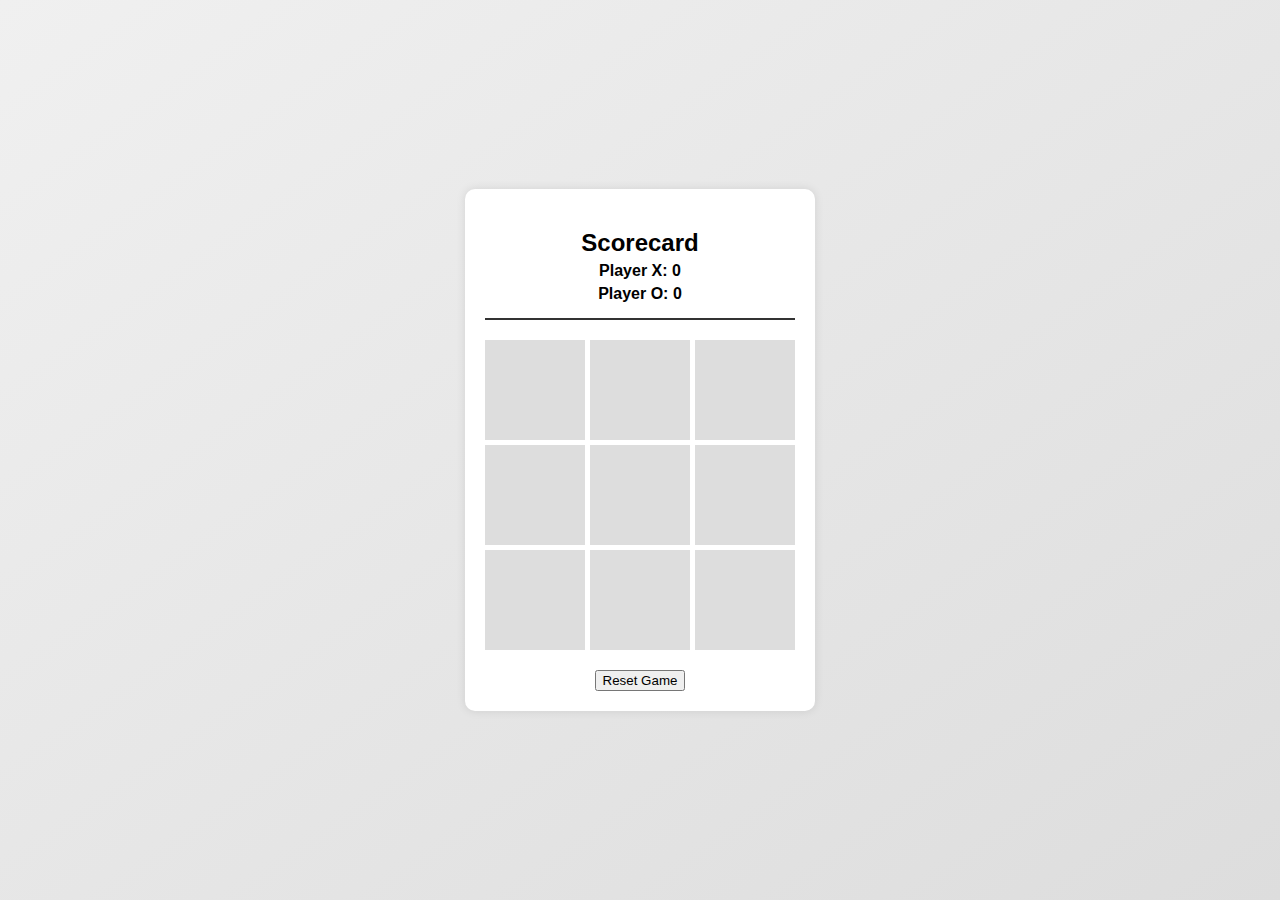
<file: tic tac toe/index.html>
<!DOCTYPE html>
<html lang="en">
<head>
  <meta charset="UTF-8">
  <title>Tic Tac Toe</title>
  <!-- Links to external stylesheet -->
  <link rel="stylesheet" href="styles.css">
</head>
<body>
    <!-- Main game container -->
  <div class="game">
    <!-- Scorecard section -->
    <div class="score">
      <h2>Scorecard</h2>
      <p>Player X: <span id="playerXScore">0</span></p>
      <p>Player O: <span id="playerOScore">0</span></p>
    </div>
    <div class="board" id="board">
      <!-- Grid cells generated dynamically -->
    </div>
    <!-- Display game status (current player, winner) -->
    <div class="status" id="status"></div>
    <button onclick="resetGame()">Reset Game</button>
  </div>
  <!-- Link to external JavaScript file -->
  <script src="script.js"></script>
</body>
</html>
</file>
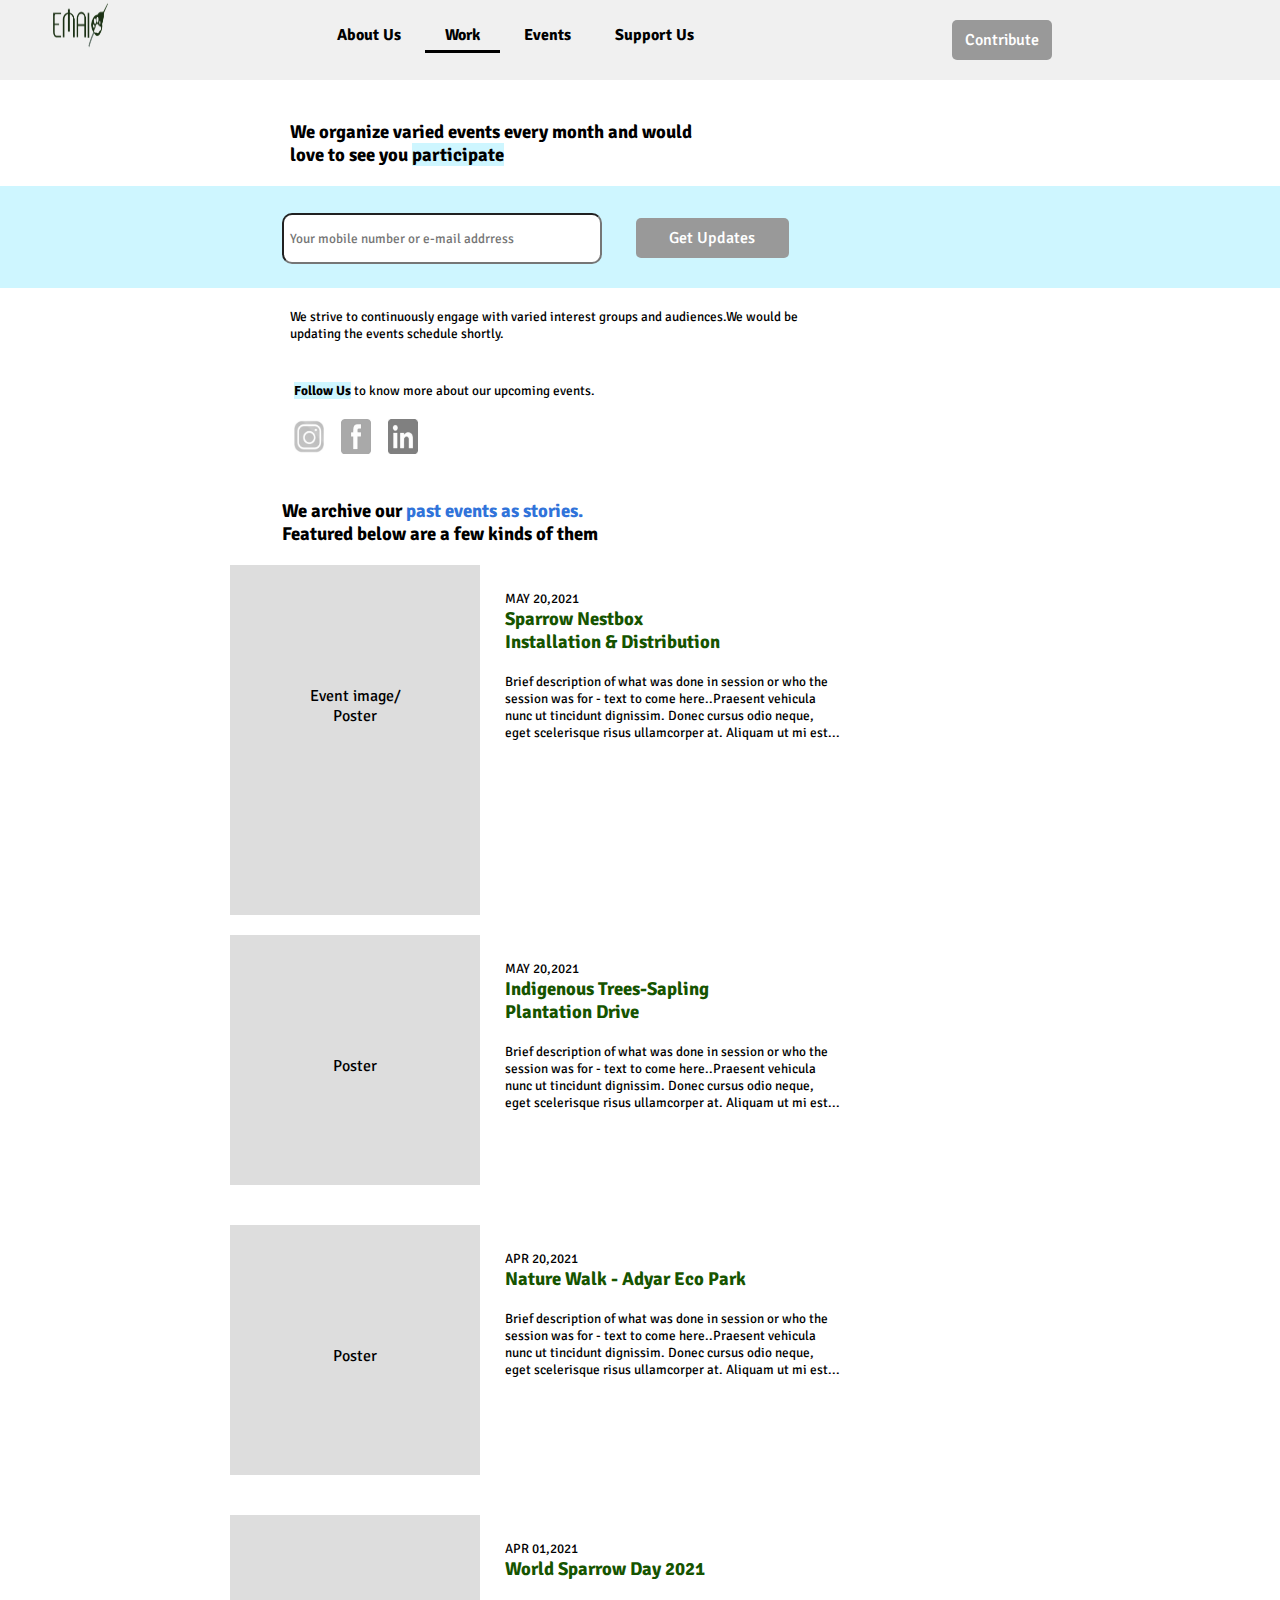
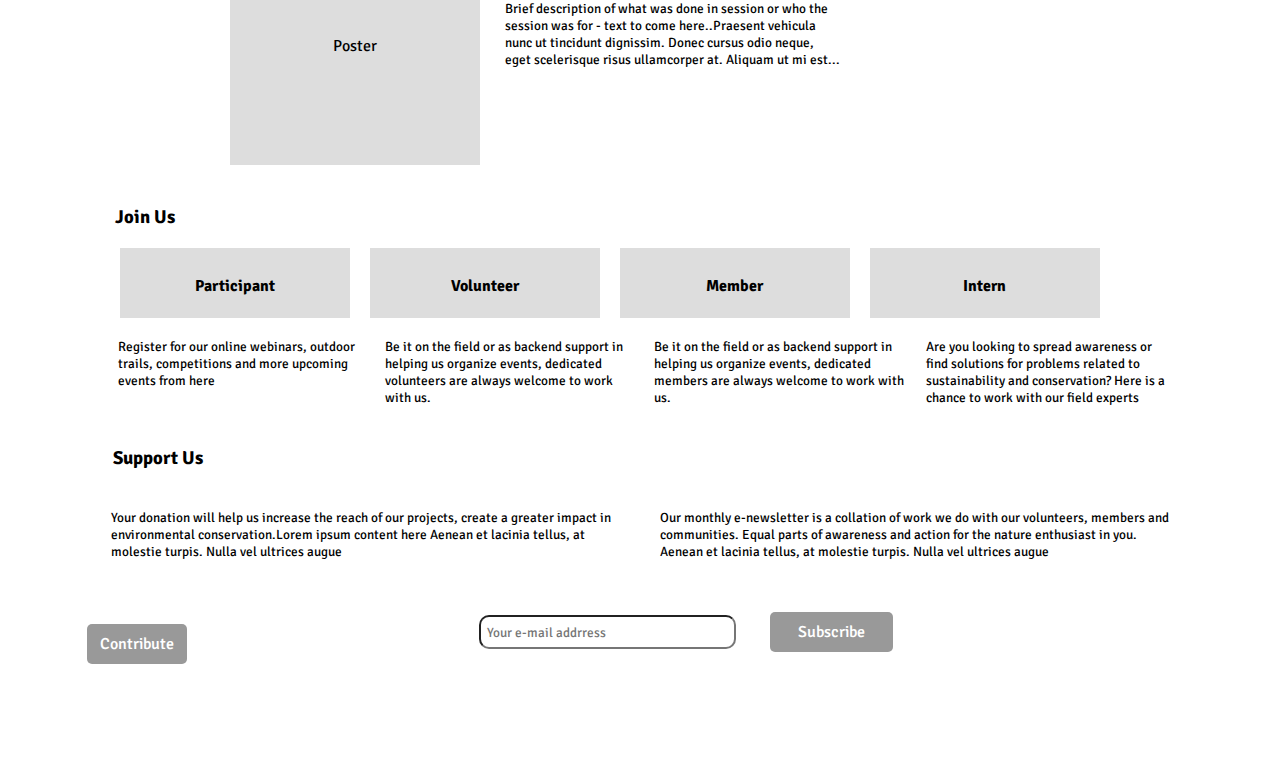
<file: emai/1.html>
<!DOCTYPE html>
<html>
    <head>
        <meta charset="utf-8">
        <meta http-equiv="X-UA-Compatible" content="IE=edge">
        <meta name="description" content="">
        <meta name="viewport" content="width=device-width,initial-scale=1">
        <link rel="stylesheet" href="./style.css">
    </head>
    <body>
        <div>
        <header>
            <img class="logo" src="logo.png" alt="logo">
            <nav>
                <ul class="nav__links">
                   <li><a href="#"><b>About Us</b></a></li> 
                   <li style="border-bottom-style: solid; text-underline-offset: initial;"><a href="#"><b>Work</b></a></li>
                   <li><a href="#"><b>Events</b></a></li>
                   <li><a href="#"><b>Support Us</b></a></li>
                </ul>
            </nav>
            <a class="cta" href="#"><button class="aa">Contribute</button></a>
            &nbsp;
            &nbsp;
            &nbsp;
        </header>
        </div>
        <br>
        <br>
        <div>
            <section id="part2">
            <h3>We organize varied events every month and would <br>love to see you <span class="highlight">participate</span></h3>
            </section>
            <br>
                <div class="part3">
                <form>
                    <input type="text" name="e-mail" placeholder="  Your mobile number or e-mail addrress">
                    <button>Get Updates</button>
                </form>
                </div>
        </div>
        <br>
        <div>
            <section id="part4">
            <p>  We strive to continuously engage with varied interest groups and audiences.We would be<br>updating the events schedule shortly.</p>
            </section>
        </div>
        <br>
        <br>
        <div>
            <p style="font-size: smaller;"><span class="highlight2"><b>Follow Us</b></span> to know more about our upcoming events.</p>
        </div>
        <br>
        <div>
            <img class="insta" src="instalogo.JPEG">
            <img class="facebook" src="facebooklogo.JPEG">
            <img class="linkedin" src="linkedinlogo.JPEG">
        </div>
        <br>
        <br>
        <div>
            <section id="part5">
            <h3>We archive our<span class="color"> past events as stories.</span><br>Featured below are a few kinds of them</h3>
            </section>
        </div>
        <br>
        <div class="sparrow">
        <div class="box1">
            <div class="box1s"><p>Event image/<br>Poster</p></div>
        </div>
            <div class="content1"><p style="font-size: smaller;">MAY 20,2021</p>
                <h3 class="content2">Sparrow Nestbox <br>Installation & Distribution</h3><br>
                <p style="font-size: smaller;">Brief description of what was done in session or who the <br>
                session was for - text to come here..Praesent vehicula <br>
                nunc ut tincidunt dignissim. Donec cursus odio neque, <br>
                eget scelerisque risus ullamcorper at. Aliquam ut mi est...</p></div>
        </div>
        <br>
        <div class="trees">
            <div class="box2">
                <div class="box2s"><p>Poster</p></div>
            </div>
                <div class="content1"><p style="font-size: smaller;">MAY 20,2021</p>
                    <h3 class="content2">Indigenous Trees-Sapling <br>Plantation Drive</h3><br>
                    <p style="font-size: smaller;">Brief description of what was done in session or who the <br>
                        session was for - text to come here..Praesent vehicula <br>
                        nunc ut tincidunt dignissim. Donec cursus odio neque,<br> 
                        eget scelerisque risus ullamcorper at. Aliquam ut mi est...</p></div>
            </div>
            <br>
            <br>
            <div class="trees">
                <div class="box2">
                    <div class="box2s"><p>Poster</p></div>
                </div>
                    <div class="content1"><p style="font-size: smaller;">APR 20,2021</p>
                        <h3 class="content2">Nature Walk - Adyar Eco Park</h3><br>
                        <p style="font-size: smaller;">Brief description of what was done in session or who the <br>
                            session was for - text to come here..Praesent vehicula <br>
                            nunc ut tincidunt dignissim. Donec cursus odio neque,<br> 
                            eget scelerisque risus ullamcorper at. Aliquam ut mi est...</p></div>
                </div>
                <br>
                <br>
                <div class="trees">
                    <div class="box2">
                        <div class="box2s"><p>Poster</p></div>
                    </div>
                        <div class="content1"><p style="font-size: smaller;">APR 01,2021</p>
                            <h3 class="content2">World Sparrow Day 2021</h3><br>
                            <p style="font-size: smaller;">Brief description of what was done in session or who the <br>
                                session was for - text to come here..Praesent vehicula <br>
                                nunc ut tincidunt dignissim. Donec cursus odio neque,<br> 
                                eget scelerisque risus ullamcorper at. Aliquam ut mi est...</p></div>
                </div>
                <br>
                <br>
                <div class="join">
                    <h3>Join Us</h3>
                </div>
                <br>
                <div class="boxes4">
                <div class="participant">
                    <div class="box3">
                        <h4>Participant</h4>
                    </div>
                </div>
                &nbsp;
                &nbsp;
                &nbsp;
                <div class="participant">
                    <div class="box3">
                        <h4>Volunteer</h4>
                    </div>
                </div>
                &nbsp;
                &nbsp;
                &nbsp;
                <div class="participant">
                    <div class="box3">
                        <h4>Member</h4>
                    </div>
                </div>
                &nbsp;
                &nbsp;
                &nbsp;
                <div class="participant">
                    <div class="box3">
                        <h4>Intern</h4>
                    </div>
                </div>
                </div>
                <br>
                <div class="words">
                    <div class="p1"> 
                <p style="font-size: smaller;">Register for our online webinars, outdoor <br>
                    trails, competitions and more upcoming <br>
                    events from here</p>
                    </div>
                    <div class="p2">
                <p style="font-size: smaller;">Be it on the field or as backend support in <br>
                    helping us organize events, dedicated <br>
                    volunteers are always welcome to work <br>
                    with us.</p>
                    </div>
                    <div class="p2">
                <p style="font-size: smaller;">Be it on the field or as backend support in <br>
                    helping us organize events, dedicated <br>
                    members are always welcome to work with <br>
                    us.</p>
                    </div>
                    <div class="p3">
                    <p style="font-size: smaller;">Are you looking to spread awareness or <br>
                        find solutions for problems related to <br>
                        sustainability and conservation? Here is a <br>
                        chance to work with our field experts</p>
                    </div>
                </div> 
                <br>           
                <br>
                <div class="support">
                    <h3>Support Us</h3>
                </div>
                <br>
                <br>
                <div class="words">
                <div class="p4">
                    <p style="font-size: smaller;">Your donation will help us increase the reach of our projects, create a greater impact in<br> 
                        environmental conservation.Lorem ipsum content here Aenean et lacinia tellus, at <br>
                        molestie turpis. Nulla vel ultrices augue</p>
                </div>        
                <br>
                <div class="p5">
                    <p style="font-size: smaller;">Our monthly e-newsletter is a collation of work we do with our volunteers, members and <br>
                        communities. Equal parts of awareness and action for the nature enthusiast in you. <br>   
                        Aenean et lacinia tellus, at molestie turpis. Nulla vel ultrices augue</p>
                </div> 
                </div>  
                <br> 
                <div class="final">
                <div class="last1">
                <a class="button1" href="#"><button class="aa">Contribute</button></a>
                </div>
                &nbsp;
                &nbsp;
                <div class="last2">
                <input type="text" name="e-mail" placeholder="  Your e-mail addrress">
                        <a class="button" href="#"><button>Subscribe</button></a> 
                </div>
                </div>
    </body>
</html>
</file>
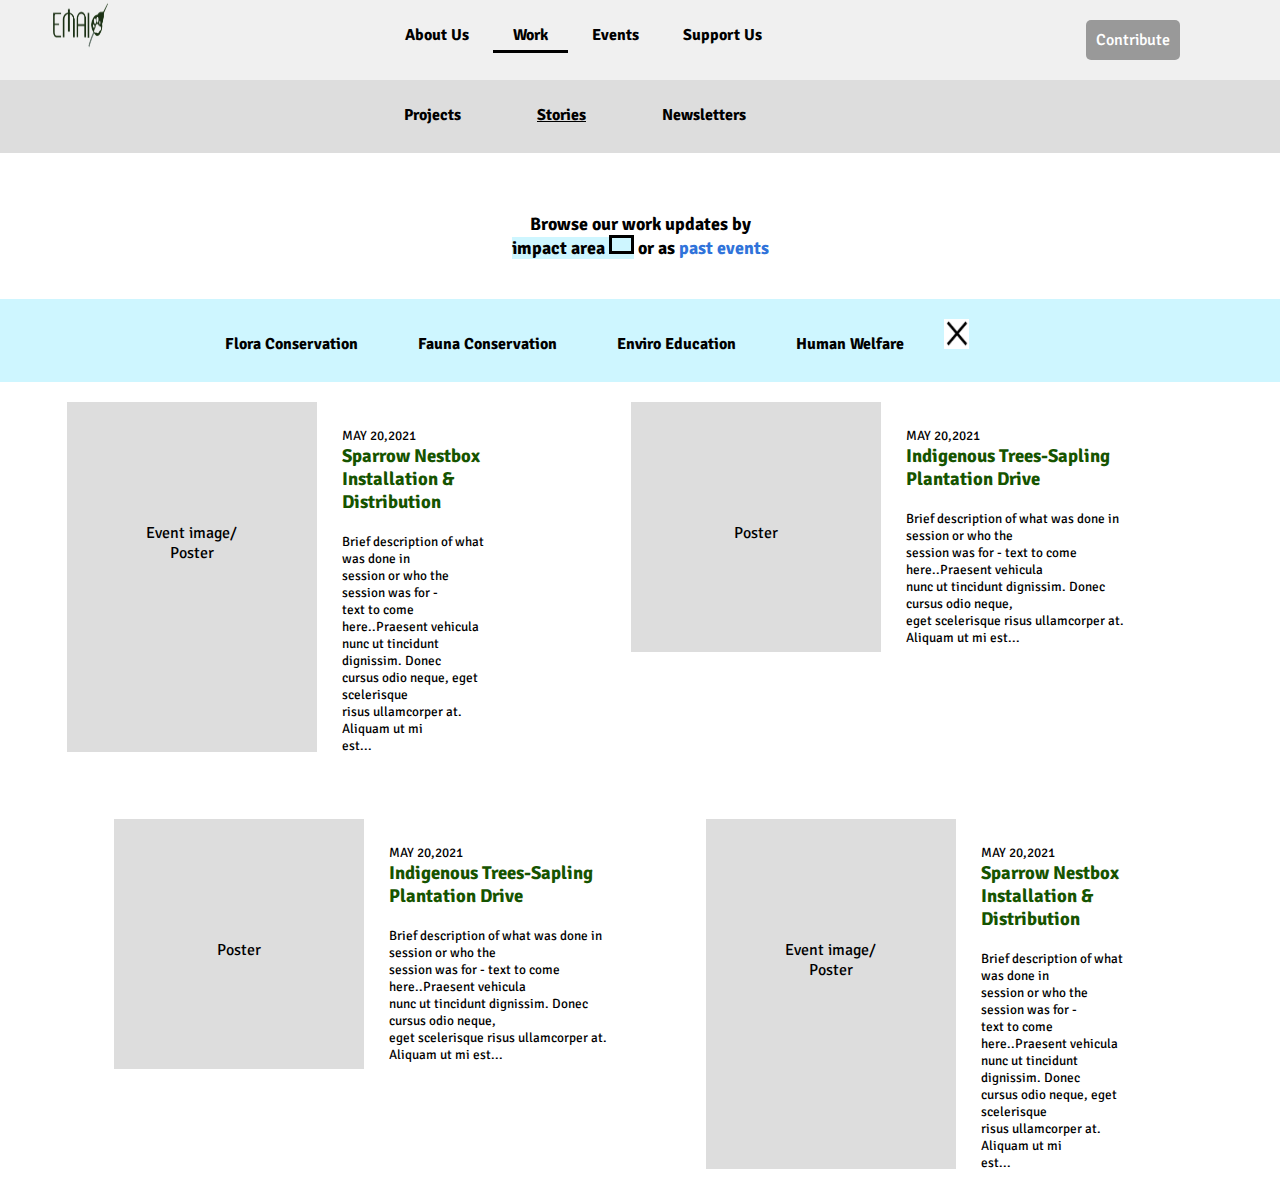
<file: emai/2.html>
<!DOCTYPE html>
<html>
    <head>
        <meta charset="utf-8">
        <meta http-equiv="X-UA-Compatible" content="IE=edge">
        <meta name="description" content="">
        <meta name="viewport" content="width=device-width,initial-scale=1">
        <link rel="stylesheet" href="./style2.css">
    </head>
    <body>
        <div>
        <header>
            <img class="logo" src="logo.png" alt="logo">
            <nav>
                <ul class="nav__links">
                   <li><a href="#"><b>About Us</b></a></li> 
                   <li style="border-bottom-style: solid; text-underline-offset: initial;"><a href="#"><b>Work</b></a></li>
                   <li><a href="#"><b>Events</b></a></li>
                   <li><a href="#"><b>Support Us</b></a></li>
                </ul>
            </nav>
            <a class="cta" href="#"><button>Contribute</button></a>
        </header>
        </div>
        <nav>
        <ul class="nav__links2">
            <li><a href="#"><b>Projects</b></a></li>
            &nbsp;
            &nbsp;
            &nbsp;
            &nbsp;
            <li><a href="#"><b><u>Stories</u></b></a></li>
            &nbsp;
            &nbsp;
            &nbsp;
            &nbsp;
            <li><a href="#"><b>Newsletters</b></a></li>
        </ul>
        </nav>
        <br>
        <br>
        <br>
        <div class="second">
            <h4>Browse our work updates by</h4>
        </div>
        <div class="impact">
         <h4><span class="highlight2"><b>impact area</b> <img class="rectangle" src="rect.jpeg"></span> or as <span class="past">past events</h4>
        </div>
        <br>
        <br>
        <nav>
            <ul class="nav__links3">
               <li class="blue"><a href="#"><b>Flora Conservation</b></a></li> 
               &nbsp;&nbsp;&nbsp;
               <li class="blue"><a href="#"><b>Fauna Conservation</b></a></li>
               &nbsp;&nbsp;&nbsp;
               <li class="blue"><a href="#"><b>Enviro Education</b></a></li>
               &nbsp;&nbsp;&nbsp;
               <li class="blue"><a href="#"><b>Human Welfare</b></a></li>
               &nbsp;&nbsp;&nbsp;
               <img class="cross" src="cross.jpg">
            </ul>
        </nav>
        <br>
        <div class="block1">
        <div class="sparrow">
        <div class="box1">
            <div class="box1s"><p>Event image/<br>Poster</p></div>
        </div>
            <div class="content1"><p style="font-size: smaller;">MAY 20,2021</p>
                <h3 class="content2">Sparrow Nestbox <br>Installation &<br> Distribution</h3><br>
                <p style="font-size: smaller;">Brief description of what was done in<br> session or who the 
                session was for -<br> text to come here..Praesent vehicula <br>
                nunc ut tincidunt dignissim. Donec <br>cursus odio neque,
                eget scelerisque<br> risus ullamcorper at. Aliquam ut mi<br> est...</p></div>
        </div>
        &nbsp;
        <div class="trees">
            <div class="box2">
                <div class="box2s"><p>Poster</p></div>
            </div>
                <div class="content1"><p style="font-size: smaller;">MAY 20,2021</p>
                    <h3 class="content2">Indigenous Trees-Sapling <br>Plantation Drive</h3><br>
                    <p style="font-size: smaller;">Brief description of what was done in session or who the <br>
                        session was for - text to come here..Praesent vehicula <br>
                        nunc ut tincidunt dignissim. Donec cursus odio neque,<br> 
                        eget scelerisque risus ullamcorper at. Aliquam ut mi est...</p></div>
            </div>
        </div>
        <br>
        <br>
        <div class="block1">
            <div class="trees">
                <div class="box2">
                    <div class="box2s"><p>Poster</p></div>
                </div>
                    <div class="content1"><p style="font-size: smaller;">MAY 20,2021</p>
                        <h3 class="content2">Indigenous Trees-Sapling <br>Plantation Drive</h3><br>
                        <p style="font-size: smaller;">Brief description of what was done in session or who the <br>
                            session was for - text to come here..Praesent vehicula <br>
                            nunc ut tincidunt dignissim. Donec cursus odio neque,<br> 
                            eget scelerisque risus ullamcorper at. Aliquam ut mi est...</p></div>
                </div>
                &nbsp;
                <div class="sparrow">
                    <div class="box1">
                        <div class="box1s"><p>Event image/<br>Poster</p></div>
                    </div>
                        <div class="content1"><p style="font-size: smaller;">MAY 20,2021</p>
                            <h3 class="content2">Sparrow Nestbox <br>Installation &<br> Distribution</h3><br>
                            <p style="font-size: smaller;">Brief description of what was done in<br> session or who the 
                            session was for -<br> text to come here..Praesent vehicula <br>
                            nunc ut tincidunt dignissim. Donec <br>cursus odio neque,
                            eget scelerisque<br> risus ullamcorper at. Aliquam ut mi<br> est...</p></div>
                    </div>

        </div>
    </body>
</html>
</file>
<file: tic tac toe/styles.css>
body {
    font-family: Arial, sans-serif;
    margin: 0;
    padding: 0;
    display: flex;
    justify-content: center;
    align-items: center;
    /* Set full viewport height */
    height: 100vh;
    background-color: #f0f0f0;
    /* Add a background gradient for the body */
    background: linear-gradient(to bottom right, #f0f0f0, #ddd);
  }
  
  .game {
    text-align: center;
    background-color: #fff;
    border-radius: 10px;
    padding: 20px;
    box-shadow: 0 0 10px rgba(0, 0, 0, 0.1);
  }
  
  .board {
    display: grid;
    /* Create 3 columns of 100px each */
    grid-template-columns: repeat(3, 100px);
    gap: 5px;
    margin-bottom: 20px;
  }
  
  .board div {
    width: 100px;
    height: 100px;
   
    /* Use flexbox to center content */
    display: flex;
    justify-content: center;
    align-items: center;
    font-size: 2em;
    /* Change cursor to pointer on hover for interaction */
    cursor: pointer;

    /* Add transition for smoother effects */
  transition: background-color 0.3s ease-in-out;
  }

  /* Add a class to reset background color */
  .cell-background {
    background-color: #ddd; /* Adjust the default background color */
  }
  
  .board div:not(.winning-cell):hover {
    background-color: #ccc;
  /* Add a slight scale effect on hover */
    transform: scale(1.05);
  }
  
  .score {
    text-align: center;
    margin-bottom: 20px;
    border-bottom: 2px solid #333;
    padding-bottom: 10px;
  }

  .score h2 {
    margin-bottom: 5px;
  }
  
  .score p {
    margin: 5px;
    font-weight: bold;
  }
  
  
  .status {
    font-weight: bold;
    margin-bottom: 10px;
    color: #333;
    text-transform: uppercase;
  }
  

 /* Add a style for the winning cells */
.winning-cell {
  position: relative;
  background-color: #f5aba9; /* Change color to highlight winning cells */
}
</file>
<file: emai/style.css>
@import url("https://fonts.googleapis.com/css2?family=Signika:wght@300&display=swap");

*{
  box-sizing: border-box;
  margin: 0;
  padding: 0;
  background: color #f0f0f0; 
  font-family: "Signika";
}

li,a,button{
  font-family: "Signika";
  font-weight: 500;
  font-size: 16px;
  color: black;
  text-decoration: none;
}

header{
  display: flex;
  justify-content: space-between;
  align-items: 30px 10%;
  background-color: #f0f0f0;
}

.logo{
  cursor: pointer;
  height: 50px;
  width: 60px;
  margin-left: 50px;
}

.nav__links{
  list-style: none;
  padding-top: 20px;
}

.nav__links li{
  display: inline-block;
  padding: 5px 20px;
}

.nav__links li a{
  transition: all 0.3s ease 0s;
}

.nav__links li a:hover{
  color: black;
}

button{
   border: none;
  color: white;
  background-color: #999999;
  padding: 10px;
  text-align: center;
  text-decoration: none;
  font-size: 16px;
  margin: 2px 1px;
  cursor: pointer;
  border-radius: 5px;
  margin-top: 20px;
  margin-left: 30px;
  margin-bottom: 20px;
  flex-shrink: 0;
  width: 40px;
}
.aa{
  width: 100px;
}


button:hover{
  background-color: #999999;
}
#part2{
  text-align: justify;
  text-align-last: center;
  text-align-last: left;
  padding:0px 90px;
  margin-left: 200px;
}
.highlight{
  background-color: #CEF6FF;
}
.part3{

  background-color: #CEF6FF;
  height: 90px;
  padding-top: 12px;
  padding-bottom: 7%;

}
input{
  width: 25%;
  height: 10%;
  border-radius: 10px;
  padding-top: 15px;
  padding-bottom: 15px;
  margin-left: 22%;
}
#part4{
  text-align: justify;
  text-align-last: center;
  text-align-last: left;
  padding:0px 90px;
  margin-left: 200px;
  font-size: smaller;
}
.highlight2{
  background-color: #CEF6FF;
  margin-left: 23%;
 
}
.insta{
  height: 35px;
  width: 30px;
  margin-left:23% ;
}
.facebook{
  height: 35px;
  width: 30px;
  margin-left: 1%;
}
.linkedin{
  height: 35px;
  width: 30px;
  margin-left: 1%;
}
.color{
  color: #3073DA;
}
#part5{
  margin-left: 22%;
}
.box1 {
  border: 1px solid #DDDDDD;
  padding: 10px;
  width: 250px;
  height: 350px;
  text-align:center;
  background-color:#DDDDDD;
  margin-left: 18%;
  flex-shrink: 0;
}
.box1s,.box2s{
  text-align: center;
  padding: 90px 0px;
  color:black;
  margin-top: 20px;
}
.sparrow,.trees,.participant,.boxes4,.words{
  display: flex;
}
.content1{
  padding: 25px;
}
.content2{
  padding-top: 0%;
  color: #165400;
}
.box2 {
  border: 1px solid #DDDDDD;
  padding: 10px;
  width: 250px;
  height: 250px;
  text-align:center;
  background-color:#DDDDDD;
  margin-left: 18%;
  flex-shrink: 0;
}
.join{
  padding-left: 9%;
}
.box3{
  border: 1px solid #DDDDDD;
  padding: 10px;
  width: 230px;
  height: 70px;
  text-align:center;
  background-color:#DDDDDD;
  margin-left: 52%;
  flex-shrink: 0;
  vertical-align: center;
  line-height:55px;
}
.p1{
  margin-left: 9.2%;
}
.p2{
  margin-left: 2.4%;
}
.p3{
  margin-left: 1.7%;
}
.support{
  padding-left: 8.8%;
}
.p4{
  margin-left:8.7%;
}
.p5{
  margin-left: 3.8%;
}
.last2{
  width: 120%;
  padding-top: 12px;
  padding-bottom: 7%;
}
button{
  width: 12%;
}
.last1{
  border: none;
  padding: 20px 55px;
  text-decoration: none;
  display: inline-block;
  margin: 4px 2px;
}
.final{
  display: flex;
}
</file>
<file: emai/style2.css>
@import url("https://fonts.googleapis.com/css2?family=Signika:wght@300&display=swap");

*{
  box-sizing: border-box;
  margin: 0;
  padding: 0;
  background: color #f0f0f0; 
  font-family: "Signika";
}

li,a,button{
  font-family: "Signika";
  font-weight: 500;
  font-size: 16px;
  color: black;
  text-decoration: none;
}

header{
  display: flex;
  justify-content: space-between;
  align-items: 30px 10%;
  background-color: #f0f0f0;
}

.logo{
  cursor: pointer;
  height: 50px;
  width: 60px;
  margin-left: 50px;
}

.nav__links{
  list-style: none;
  padding-top: 20px;
}

.nav__links li{
  display: inline-block;
  padding: 5px 20px;
}

.nav__links li a{
  transition: all 0.3s ease 0s;
}

.nav__links li a:hover{
  color: black;
}

button{
  border: none;
  color: white;
  background-color: #999999;
  padding: 10px;
  text-align: center;
  text-decoration: none;
  display: inline-block;
  font-size: 16px;
  margin: 2px 100px;
  cursor: pointer;
  border-radius: 5px;
  margin-top: 20px;
  margin-left: 30px;
  margin-bottom: 20px;
}

button:hover{
  background-color: #999999;
}
.second{
  text-align: center;
  font-size: large;
}
.highlight2{
  background-color: #cef6ff;
  font-style: bold;
}
.impact{
  text-align: center;
  font-size: large;
}
.rectangle{
  height: 17px;
  width: 25px;
  padding-top:13px;
  border-style: solid;
}
.past{
  color: #3073da;
  font-style: bold;
}
.nav__links2{
  list-style: none;
  padding-top: 20px;
  background-color: #DDDDDD;
  padding-left: 30%;
  padding-bottom: 1.8%;
}

.nav__links2 li{
  display: inline-block;
  padding: 5px 20px;
}

.nav__links2 li a{
  transition: all 0.3s ease 0s;
}

.nav__links2 li a:hover{
  color: black;
}
.nav__links3{
  list-style: none;
  padding-top: 20px;
  color: #3073da;
  padding-left: 16%;
  padding-bottom: 1.8%;
  background-color: #cef6ff;
}
.nav__links3 li{
  display: inline-block;
  padding: 5px 20px;
}
.blue{
  color: #3073da;
}
.cross{
  height: 30px;
  width: 25px;
  background-color: #cef6ff;
}
.box1 {
  border: 1px solid #DDDDDD;
  padding: 10px;
  width: 250px;
  height: 350px;
  text-align:center;
  background-color:#DDDDDD;
  margin-left: 13%;
  flex-shrink: 0;
}
.sparrow,.trees{
  display: flex;
}
.content1{
  padding: 25px;
}
.content2{
  padding-top: 0%;
  color: #165400;
}
.box1s,.box2s{
  text-align: center;
  padding: 90px 0px;
  color:black;
  margin-top: 20px;
}
.box2 {
  border: 1px solid #DDDDDD;
  padding: 10px;
  width: 250px;
  height: 250px;
  text-align:center;
  background-color:#DDDDDD;
  margin-left: 18%;
  flex-shrink: 0;
}
.block1{
  display: flex;
}
</file>
